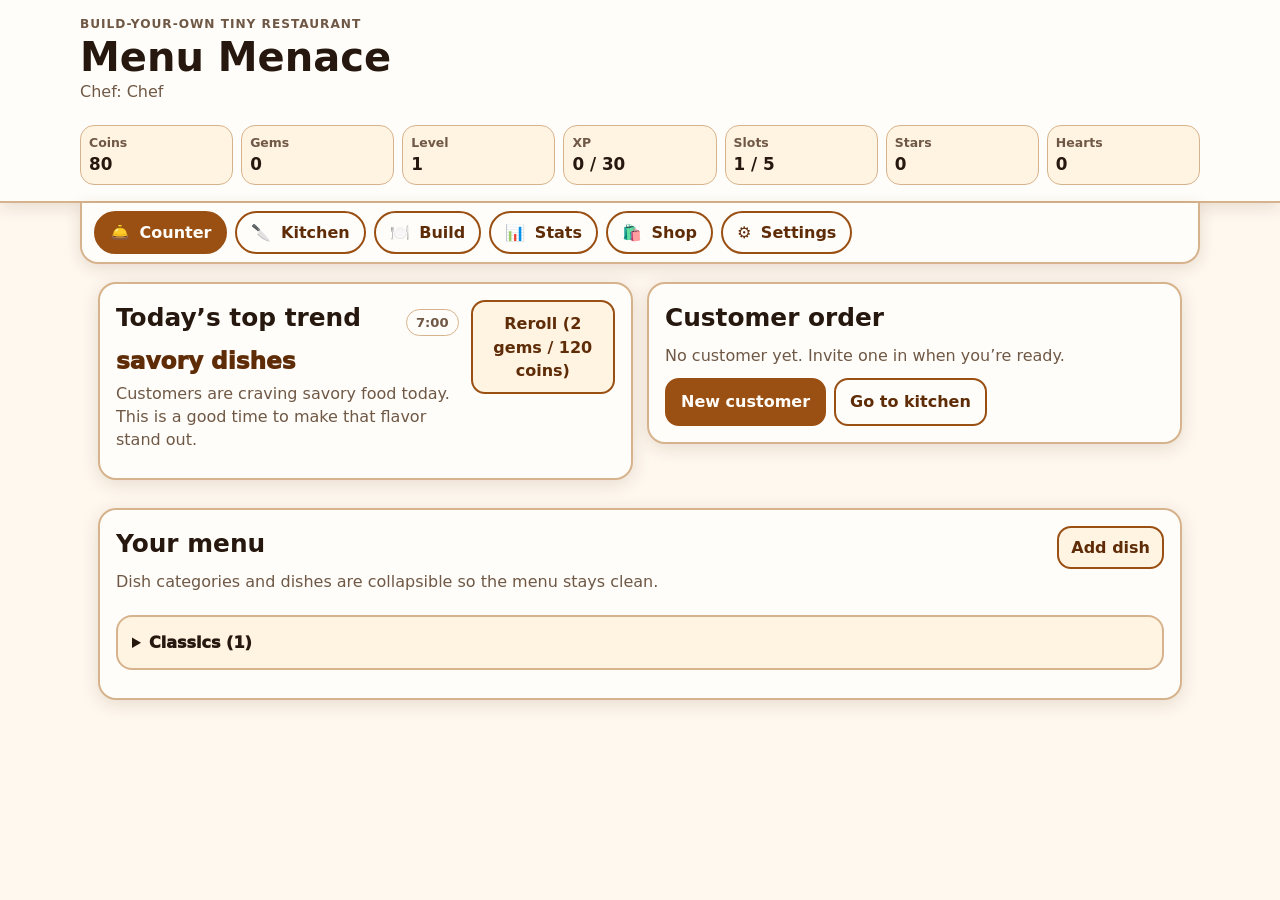
<file: index.html>
<!doctype html>
<html lang="en">
<head>
  <meta charset="utf-8">
  <meta name="viewport" content="width=device-width, initial-scale=1, viewport-fit=cover">
  <title>Menu Menace</title>
  <link rel="stylesheet" href="style.css">
  <script src="script.js" defer></script>
</head>
<body>
  <a class="skip-link" href="#main-content">Skip to game</a>

  <header class="app-header">
    <div class="hero-row">
      <div>
        <p class="eyebrow">build-your-own tiny restaurant</p>
        <h1 id="game-title">Menu Menace</h1>
        <p id="chef-line" class="muted">Chef: Chef</p>
      </div>
    </div>

    <section class="stats" aria-label="Restaurant stats">
      <div class="stat"><span>Coins</span><strong id="coins-stat">0</strong></div>
      <div class="stat"><span>Gems</span><strong id="gems-stat">0</strong></div>
      <div class="stat"><span>Level</span><strong id="level-stat">1</strong></div>
      <div class="stat"><span>XP</span><strong id="xp-stat">0 / 30</strong></div>
      <div class="stat"><span>Slots</span><strong id="slot-stat">0 / 5</strong></div>
      <div class="stat"><span>Stars</span><strong id="stars-stat">0</strong></div>
      <div class="stat"><span>Hearts</span><strong id="hearts-stat">0</strong></div>
    </section>
  </header>

  <nav class="tabs" aria-label="Game tabs">
    <button type="button" class="tab-button" data-tab="front" aria-selected="true"><span aria-hidden="true">🛎️</span> Counter</button>
    <button type="button" class="tab-button" data-tab="kitchen" aria-selected="false"><span aria-hidden="true">🔪</span> Kitchen</button>
    <button type="button" class="tab-button" data-tab="customize" aria-selected="false"><span aria-hidden="true">🍽️</span> Build</button>
    <button type="button" class="tab-button" data-tab="stats" aria-selected="false"><span aria-hidden="true">📊</span> Stats</button>
    <button type="button" class="tab-button" data-tab="shop" aria-selected="false"><span aria-hidden="true">🛍️</span> Shop</button>
    <button type="button" class="tab-button" data-tab="settings" aria-selected="false"><span aria-hidden="true">⚙️</span> Settings</button>
  </nav>

  <main id="main-content">
    <div id="status-message" class="status-message" role="status" aria-live="polite"></div>
    <div id="error-message" class="error-message" role="alert" hidden></div>

    <section id="front" class="tab-panel">
      <article class="card top-card">
        <div>
          <div class="trend-title-row"><h2>Today’s top trend</h2><span id="trend-countdown" class="trend-countdown" aria-label="Time until trend changes"></span></div>
          <p id="trend-text" class="trend-text">Loading...</p>
          <p id="trend-help" class="muted">Trends rotate every seven minutes.</p>
        </div>
        <button type="button" id="reroll-trend" class="secondary">Reroll</button>
      </article>

      <article class="card">
        <h2>Customer order</h2>
        <div id="customer-bubble" class="speech" hidden>
          <button type="button" id="close-bubble" class="bubble-close" aria-label="Close dialogue">×</button>
          <p id="customer-text"></p>
          <div id="customer-reward" class="reward-line" hidden></div>
        </div>
        <p id="no-order-text" class="muted">No customer yet. Invite one in when you’re ready.</p>
        <div class="button-row">
          <button type="button" id="new-customer" class="primary">New customer</button>
          <button type="button" id="go-kitchen">Go to kitchen</button>
        </div>
      </article>

      <article class="card">
        <div class="section-heading">
          <div>
            <h2>Your menu</h2>
            <p class="muted">Dish categories and dishes are collapsible so the menu stays clean.</p>
          </div>
          <button type="button" id="jump-build-dish" class="secondary compact">Add dish</button>
        </div>
        <div id="menu-list" class="accordion-list"></div>
      </article>
    </section>

    <section id="kitchen" class="tab-panel" hidden>
      <article class="card">
        <h2>Current order</h2>
        <p id="kitchen-order" class="order-text">No active order yet.</p>
        <div id="recipe-helper" class="recipe-helper"></div>
        <div class="button-row">
          <button type="button" id="use-recipe" class="secondary">Use recipe base</button>
          <button type="button" id="clear-pot" class="secondary">Clear pot</button>
        </div>
      </article>

      <article class="card">
        <h2>Cooking pot</h2>
        <p class="muted">Tap ingredients to add them. Dragging still works on computers.</p>
        <div id="pot" class="pot" aria-label="Cooking pot" tabindex="0"></div>
        <div class="button-row">
          <button type="button" id="serve-food" class="primary">Give to customer</button>
        </div>
      </article>

      <article class="card">
        <div class="section-heading">
          <div>
            <h2>Ingredients</h2>
            <p class="muted">Ingredients are grouped into collapsible categories.</p>
          </div>
          <button type="button" id="jump-build-ingredient" class="secondary compact">Add ingredient</button>
        </div>
        <div id="ingredient-buttons" class="accordion-list"></div>
      </article>
    </section>

    <section id="customize" class="tab-panel" hidden>
      <article class="card">
        <h2>Restaurant info</h2>
        <div class="form-grid">
          <label>Restaurant name
            <input id="restaurant-name" type="text" autocomplete="off">
          </label>
          <label>Chef name
            <input id="chef-name" type="text" autocomplete="off">
          </label>
        </div>
        <button type="button" id="save-names" class="primary">Save names</button>
      </article>

      <article class="card">
        <h2>Build from scratch</h2>
        <p class="muted">The game starts with one spaghetti example only. Icons/emojis are optional, and you can delete everything and make your own whole restaurant.</p>

        <details id="flavor-builder" class="builder-panel" open>
          <summary>1. Flavor profiles</summary>
          <p class="muted">Create flavor profiles with an adjective and noun, like fresh/freshness, creamy/cream, magical/magic, or fiery/dragon heat.</p>
          <div class="form-grid">
            <label>Descriptor
              <input id="new-flavor-descriptor" type="text" placeholder="spicy">
            </label>
            <label>Noun form
              <input id="new-flavor-form" type="text" placeholder="heat">
            </label>
          </div>
          <button type="button" id="add-flavor">Add flavor</button>
          <div id="flavor-list" class="manage-list"></div>
        </details>

        <details id="ingredient-builder" class="builder-panel">
          <summary>2. Ingredients</summary>
          <div class="form-grid">
            <label>Ingredient name
              <input id="new-ingredient-name" type="text" placeholder="pepperoni">
            </label>
            <label>Collective/plural name
              <input id="new-ingredient-collective" type="text" placeholder="pepperoni slices">
            </label>
            <label>Optional icon / emoji
              <input id="new-ingredient-icon" type="text" placeholder="🍅" inputmode="text" autocomplete="off">
            </label>
            <label>Ingredient category
              <input id="new-ingredient-category" type="text" placeholder="Search or create a category" value="Ingredients" list="ingredient-category-options" autocomplete="off">
              <datalist id="ingredient-category-options"></datalist>
              <span class="field-hint">Search existing categories, or type a new one.</span>
            </label>
            <label>This is a variety of
              <select id="new-ingredient-variety-of">
                <option value="">No parent ingredient</option>
              </select>
              <span class="field-hint">Optional: use this for cheddar as a variety of cheese, or beef broth as a variety of broth.</span>
            </label>
          </div>
          <fieldset>
            <legend>Flavor amounts</legend>
            <p class="muted small-text">Use 0 to 100. It does not have to add up perfectly.</p>
            <div id="ingredient-flavor-inputs" class="small-form-grid"></div>
          </fieldset>
          <button type="button" id="add-ingredient">Add ingredient</button>
          <div id="ingredient-manage-list" class="accordion-list"></div>
        </details>

        <details id="dish-builder" class="builder-panel">
          <summary>3. Dishes</summary>
          <div class="form-grid">
            <label>Dish name
              <input id="new-dish-name" type="text" placeholder="hamburger">
            </label>
            <label>Optional icon / emoji
              <input id="new-dish-icon" type="text" placeholder="🍔" inputmode="text" autocomplete="off">
            </label>
            <label>Dish category
              <input id="new-dish-category" type="text" placeholder="Search or create a category" list="dish-category-options" autocomplete="off">
              <datalist id="dish-category-options"></datalist>
              <span class="field-hint">Search existing categories, or type a new one.</span>
            </label>
            <label>This is a variety of
              <select id="new-dish-variety-of">
                <option value="">No parent dish</option>
              </select>
              <span class="field-hint">Optional: use this for penne Alfredo as a variety of pasta Alfredo.</span>
            </label>
            <label>Dish wording
              <select id="new-dish-kind">
                <option value="single">a/an dish, like a hamburger</option>
                <option value="collective">some dish, like some pizza or spaghetti</option>
              </select>
            </label>
            <label>Price in coins
              <input id="new-dish-price" type="number" min="1" value="25">
              <span id="new-dish-price-hint" class="price-hint">Pick ingredients to see an ideal price.</span>
            </label>
          </div>
          <fieldset>
            <legend>Base recipe</legend>
            <div id="dish-base-ingredients" class="check-list"></div>
          </fieldset>
          <fieldset>
            <legend>Optional ingredients customers may request</legend>
            <div id="dish-optional-ingredients" class="check-list"></div>
          </fieldset>
          <fieldset>
            <legend>Substitutions customers may request</legend>
            <p class="muted small-text">Optional: add swaps like corn tortilla → flour tortilla, regular bread → gluten-free bread, or beef patty → veggie patty.</p>
            <div class="substitution-builder">
              <label>Instead of
                <select id="new-sub-from"></select>
              </label>
              <label>Use
                <select id="new-sub-to"></select>
              </label>
              <button type="button" id="add-substitution" class="secondary compact">Add substitution</button>
            </div>
            <div id="new-substitution-list" class="substitution-list"><p class="muted small-text">No substitutions yet.</p></div>
          </fieldset>
          <fieldset>
            <legend>Dish flavor profile</legend>
            <p class="muted small-text">Tap Analyze after choosing ingredients. Menu Menace averages the ingredient flavors, then you can tweak the final dish profile before saving.</p>
            <button type="button" id="analyze-new-dish" class="secondary">Analyze flavor profile</button>
            <div id="new-dish-flavor-profile" class="flavor-profile-box"><p class="muted small-text">Pick recipe ingredients, then tap Analyze flavor profile.</p></div>
          </fieldset>
          <button type="button" id="add-dish">Finish adding dish</button>
          <div id="dish-slot-warning" class="inline-warning" hidden></div>
          <div id="dish-manage-list" class="accordion-list"></div>
        </details>
      </article>
    </section>

    <section id="stats" class="tab-panel" hidden>
      <article class="card">
        <h2>Restaurant stats</h2>
        <p class="muted">Hearts are little customer-love moments. Stars are your restaurant reputation.</p>
        <div id="restaurant-stats"></div>
      </article>
      <article class="card">
        <h2>Dish stats</h2>
        <p class="muted">Dishes are grouped by category. Your top five dishes are shown first.</p>
        <div id="dish-stats-list" class="accordion-list"></div>
      </article>
    </section>

    <section id="shop" class="tab-panel" hidden>
      <article class="card">
        <h2>Menu slots</h2>
        <p class="muted">Menu slots let you add more dishes to your restaurant.</p>
        <p id="slot-info"></p>
        <button type="button" id="buy-slot" class="primary">Buy next slot</button>
      </article>

      <article class="card">
        <h2>Upgrades shop</h2>
        <p class="muted">Spend coins and gems on reputation boosts, heart boosts, menu slots, and restaurant cosmetics.</p>
        <div id="upgrade-list" class="theme-list"></div>
      </article>

      <article class="card">
        <h2>Cosmetics</h2>
        <p class="muted">Themes cost gems. They change the vibe, not the rules.</p>
        <div id="theme-list" class="theme-list"></div>
      </article>
    </section>

    <section id="settings" class="tab-panel" hidden>
      <article class="card">
        <h2>Save file</h2>
        <p class="muted">Export downloads a save named after your restaurant and chef, like <strong>Little Pizzeria - Maria.menu-menace-save.json</strong>.</p>
        <div class="button-row">
          <button type="button" id="export-save" class="primary">Export save</button>
          <label class="file-button">Import save
            <input id="import-save" type="file" accept=".json,.menu-menace-save,application/json">
          </label>
        </div>
        <textarea id="save-text" placeholder="Export text appears here for copy/paste backup."></textarea>
        <div class="button-row">
          <button type="button" id="copy-save-text" class="secondary">Copy save text</button>
          <button type="button" id="import-save-text" class="secondary">Import from text box</button>
        </div>
      </article>

      <article class="card danger-zone">
        <h2>Fresh starts</h2>
        <p class="muted">Starter reset gives you only the spaghetti example. Blank start removes every flavor, ingredient, and dish.</p>
        <div class="button-row">
          <button type="button" id="reset-starter" class="danger">Reset to spaghetti starter</button>
          <button type="button" id="start-blank" class="danger">Start totally blank</button>
        </div>
      </article>
    </section>
  </main>


  <div id="edit-modal" class="modal-backdrop" hidden>
    <div class="modal-card" role="dialog" aria-modal="true" aria-labelledby="modal-title">
      <h2 id="modal-title">Edit details</h2>
      <div id="modal-body"></div>
      <div class="button-row modal-actions">
        <button type="button" id="modal-save" class="primary">Save changes</button>
        <button type="button" id="modal-cancel" class="secondary">Cancel</button>
      </div>
    </div>
  </div>

  <noscript>
    <div class="noscript-warning">This game needs JavaScript enabled. Open index.html in Safari or Chrome from the unzipped folder.</div>
  </noscript>
</body>
</html>
</file>
<file: style.css>
:root {
  --bg: #fff8ef;
  --panel: #fffdf9;
  --panel-soft: #fff3e2;
  --text: #26180f;
  --muted: #6f5845;
  --border: #d7b38d;
  --accent: #9a4f13;
  --accent-strong: #5f2c08;
  --good: #126d3b;
  --danger: #a82121;
  --shadow: rgba(78, 40, 12, .14);
  --radius: 18px;
}

body.theme-berry {
  --bg: #fff2f8;
  --panel: #fffafd;
  --panel-soft: #ffe4f1;
  --border: #d99abb;
  --accent: #a31862;
  --accent-strong: #67103f;
  --shadow: rgba(83, 13, 52, .14);
}

body.theme-mint {
  --bg: #effcf5;
  --panel: #fbfffd;
  --panel-soft: #ddf8e9;
  --border: #8bcda9;
  --accent: #08713d;
  --accent-strong: #044b29;
  --shadow: rgba(0, 76, 40, .14);
}

body.theme-lavender {
  --bg: #faf5ff;
  --panel: #fffbff;
  --panel-soft: #f1e4ff;
  --border: #c4a0e8;
  --accent: #7c3ca2;
  --accent-strong: #4c176b;
  --shadow: rgba(74, 18, 105, .14);
}

body.theme-night {
  --bg: #101827;
  --panel: #1b2535;
  --panel-soft: #111827;
  --text: #fffaf3;
  --muted: #d6d3cc;
  --border: #4a5b73;
  --accent: #93c5fd;
  --accent-strong: #dbeafe;
  --good: #8ff0b5;
  --danger: #fca5a5;
  --shadow: rgba(0, 0, 0, .3);
}

* { box-sizing: border-box; }
html { scroll-behavior: smooth; }
body {
  margin: 0;
  background: var(--bg);
  color: var(--text);
  font-family: system-ui, -apple-system, BlinkMacSystemFont, "Segoe UI", sans-serif;
  line-height: 1.45;
  padding-bottom: 0;
}

.skip-link {
  position: absolute;
  left: -999px;
  top: 8px;
  background: var(--accent);
  color: var(--panel);
  padding: 10px;
  border-radius: 10px;
  z-index: 100;
}
.skip-link:focus { left: 8px; }

.app-header {
  background: var(--panel);
  border-bottom: 2px solid var(--border);
  box-shadow: 0 4px 16px var(--shadow);
  padding: 16px;
}

.hero-row {
  display: flex;
  align-items: start;
  justify-content: space-between;
  gap: 12px;
  max-width: 1120px;
  margin: 0 auto 12px;
}

h1, h2, h3, p { margin-top: 0; }
h1 { margin-bottom: 2px; font-size: clamp(1.55rem, 5vw, 2.5rem); line-height: 1.05; }
h2 { margin-bottom: 8px; font-size: clamp(1.22rem, 3.2vw, 1.55rem); }
h3 { margin-bottom: 6px; font-size: 1.05rem; }
p { margin-bottom: 10px; }

.eyebrow {
  margin-bottom: 2px;
  color: var(--muted);
  font-size: .76rem;
  font-weight: 900;
  letter-spacing: .08em;
  text-transform: uppercase;
}

.muted { color: var(--muted); }
.small-text { font-size: .92rem; }

.stats {
  display: grid;
  grid-template-columns: repeat(5, minmax(0, 1fr));
  gap: 8px;
  max-width: 1120px;
  margin: 0 auto;
}

.stat {
  background: var(--panel-soft);
  border: 1px solid var(--border);
  border-radius: 14px;
  padding: 8px;
  min-height: 58px;
}
.stat span {
  display: block;
  color: var(--muted);
  font-size: .78rem;
  font-weight: 800;
}
.stat strong { display: block; font-size: 1.05rem; }

.tabs {
  position: sticky;
  top: 0;
  z-index: 20;
  display: flex;
  gap: 8px;
  overflow-x: auto;
  overflow-y: hidden;
  -webkit-overflow-scrolling: touch;
  overscroll-behavior-x: contain;
  scrollbar-width: thin;
  max-width: 1120px;
  margin: 0 auto;
  padding: 8px max(12px, env(safe-area-inset-left)) 8px max(12px, env(safe-area-inset-right));
  background: var(--panel);
  border-bottom: 2px solid var(--border);
  box-shadow: 0 4px 16px var(--shadow);
}
.tabs::after {
  content: "";
  flex: 0 0 4px;
}
.tabs button {
  flex: 0 0 auto;
  min-width: max-content;
  min-height: 42px;
  padding: 8px 14px;
  border-radius: 999px;
  white-space: nowrap;
}
.tabs button span {
  margin-right: 0.25rem;
}

main {
  max-width: 1120px;
  margin: 0 auto;
  padding: 14px;
}

.tab-panel[hidden] { display: none; }

.card {
  background: var(--panel);
  border: 2px solid var(--border);
  border-radius: var(--radius);
  box-shadow: 0 4px 18px var(--shadow);
  padding: 16px;
  margin-bottom: 14px;
}


.trend-title-row {
  display: flex;
  align-items: center;
  justify-content: space-between;
  gap: 12px;
}

.trend-countdown {
  border: 1px solid var(--border);
  border-radius: 999px;
  color: var(--muted);
  font-size: 0.82rem;
  font-weight: 850;
  line-height: 1;
  padding: 6px 9px;
  white-space: nowrap;
}

.top-card, .section-heading {
  display: flex;
  justify-content: space-between;
  align-items: start;
  gap: 12px;
}

button, input, select, textarea { font: inherit; }
button, .file-button {
  border: 2px solid var(--accent);
  border-radius: 14px;
  background: var(--panel);
  color: var(--accent-strong);
  cursor: pointer;
  font-weight: 850;
  min-height: 48px;
  padding: 10px 14px;
  text-align: center;
}
button:hover, button:focus-visible, .file-button:hover, .file-button:focus-within,
input:focus, select:focus, textarea:focus, summary:focus-visible {
  outline: 4px solid var(--border);
  outline-offset: 2px;
}
button.primary, button[aria-selected="true"] {
  background: var(--accent);
  color: var(--panel);
}
button.secondary { background: var(--panel-soft); }
button.danger { border-color: var(--danger); color: var(--danger); }
button.compact { min-height: 42px; padding: 8px 12px; }
button:disabled { opacity: .55; cursor: not-allowed; }

.button-row {
  display: flex;
  flex-wrap: wrap;
  gap: 8px;
  align-items: center;
}

.status-message:not(:empty), .error-message, .noscript-warning {
  border-radius: 14px;
  padding: 12px;
  margin-bottom: 12px;
  font-weight: 800;
}
.status-message:not(:empty) { background: var(--panel-soft); border: 2px solid var(--border); }
.error-message, .noscript-warning { background: #fff1f1; border: 2px solid var(--danger); color: #691515; }

.speech {
  position: relative;
  background: var(--panel-soft);
  border: 3px solid var(--accent);
  border-radius: 18px;
  padding: 14px 48px 14px 14px;
  margin-bottom: 12px;
}
.speech p { margin: 0; font-size: 1.05rem; font-weight: 700; }
.reward-line {
  margin-top: 10px;
  padding-top: 10px;
  border-top: 2px solid var(--border);
  color: var(--good);
  font-weight: 950;
}
.bubble-close {
  position: absolute;
  top: 8px;
  right: 8px;
  min-height: 34px;
  width: 34px;
  padding: 0;
  border-radius: 50%;
}

.trend-text {
  font-size: 1.45rem;
  font-weight: 950;
  color: var(--accent-strong);
  margin-bottom: 4px;
}

.form-grid, .small-form-grid {
  display: grid;
  grid-template-columns: repeat(auto-fit, minmax(210px, 1fr));
  gap: 10px;
  margin-bottom: 12px;
}
.small-form-grid { grid-template-columns: repeat(auto-fit, minmax(135px, 1fr)); }
label { display: grid; gap: 5px; font-weight: 800; }
input, select, textarea {
  width: 100%;
  border: 2px solid var(--border);
  border-radius: 12px;
  background: var(--panel);
  color: var(--text);
  min-height: 46px;
  padding: 10px;
}
textarea { min-height: 160px; resize: vertical; margin-top: 10px; font-family: ui-monospace, SFMono-Regular, Menlo, monospace; font-size: .9rem; }
fieldset {
  border: 2px solid var(--border);
  border-radius: 14px;
  padding: 12px;
  margin: 12px 0;
}
legend { font-weight: 950; }

.builder-panel, .accordion {
  border: 2px solid var(--border);
  border-radius: 16px;
  background: var(--panel-soft);
  margin: 12px 0;
  overflow: hidden;
}
.builder-panel > summary, .accordion > summary, .dish-detail > summary {
  cursor: pointer;
  font-weight: 950;
  padding: 14px;
  min-height: 48px;
}
.builder-panel > *:not(summary), .accordion-content {
  padding: 0 14px 14px;
}
.accordion-list { display: grid; gap: 10px; }
.dish-detail {
  border: 1px solid var(--border);
  border-radius: 14px;
  background: var(--panel);
  margin: 10px 0;
  overflow: hidden;
}
.dish-body { padding: 0 14px 14px; }

.manage-list { display: grid; gap: 8px; margin-top: 12px; }
.manage-item, .ingredient-card, .tag {
  background: var(--panel);
  border: 1px solid var(--border);
  border-radius: 14px;
  padding: 10px;
}
.manage-item {
  display: grid;
  grid-template-columns: minmax(0, 1fr) auto;
  align-items: center;
  gap: 10px;
}
.manage-main { min-width: 0; }
.manage-actions { display: flex; flex-wrap: wrap; gap: 8px; justify-content: flex-end; }

.ingredient-grid {
  display: grid;
  grid-template-columns: repeat(auto-fit, minmax(240px, 1fr));
  gap: 8px;
}
.ingredient-card {
  width: 100%;
  text-align: left;
  color: var(--text);
  min-height: 74px;
  word-break: normal;
}
.ingredient-card strong, .item-name { display: block; margin-bottom: 4px; font-size: 1.06rem; }

.check-list {
  display: grid;
  grid-template-columns: repeat(auto-fit, minmax(190px, 1fr));
  gap: 8px;
}
.check-row {
  display: flex;
  align-items: center;
  gap: 8px;
  border: 1px solid var(--border);
  background: var(--panel);
  border-radius: 12px;
  padding: 8px;
  font-weight: 750;
}
.check-row input { width: 22px; height: 22px; min-height: 22px; }

.pot {
  min-height: 110px;
  border: 3px dashed var(--border);
  border-radius: 18px;
  background: var(--panel-soft);
  padding: 12px;
  display: flex;
  flex-wrap: wrap;
  gap: 8px;
  align-items: start;
  margin-bottom: 12px;
}
.pot.dragover { border-color: var(--accent); }
.pot-empty { margin: 0; color: var(--muted); font-weight: 800; }
.tag { display: inline-flex; gap: 8px; align-items: center; font-weight: 850; }
.tag button { min-height: 34px; padding: 4px 8px; border-radius: 10px; }

.recipe-helper ul { padding-left: 20px; margin-bottom: 12px; }
.order-text { font-weight: 800; }
.theme-list {
  display: grid;
  grid-template-columns: repeat(auto-fit, minmax(155px, 1fr));
  gap: 8px;
}
.theme-button { min-height: 76px; }

.file-button { display: inline-flex; align-items: center; justify-content: center; }
.file-button input { position: absolute; width: 1px; height: 1px; opacity: 0; pointer-events: none; }
.danger-zone { border-color: var(--danger); }

@media (min-width: 1050px) {
  .tabs {
    border-left: 2px solid var(--border);
    border-right: 2px solid var(--border);
    border-radius: 0 0 18px 18px;
    justify-content: flex-start;
  }
  main { padding: 18px; }
  .tab-panel {
    display: grid;
    grid-template-columns: repeat(2, minmax(0, 1fr));
    gap: 14px;
    align-items: start;
  }
  .tab-panel[hidden] { display: none; }
  .tab-panel > .card:nth-child(3), #customize > .card:nth-child(2), #settings > .card:nth-child(2), #settings > .card:nth-child(3), #cosmetics > .card:nth-child(1) {
    grid-column: 1 / -1;
  }
}

@media (max-width: 620px) {
  .app-header { padding: 12px; }
  .hero-row { display: block; }
  #quick-customer { width: 100%; margin-top: 10px; }
  .stats { grid-template-columns: repeat(2, minmax(0, 1fr)); }
  .stat:last-child { grid-column: 1 / -1; }
  .top-card, .section-heading { display: block; }
  .top-card button, .section-heading button, .button-row button, .file-button { width: 100%; }
  .manage-item { grid-template-columns: 1fr; }
  .manage-actions { justify-content: stretch; }
  .manage-actions button { flex: 1 1 120px; }
  .ingredient-grid { grid-template-columns: 1fr; }
  .tabs { padding-top: 7px; padding-bottom: 7px; }
  .tabs button { font-size: .92rem; min-height: 40px; padding: 8px 12px; }
}

.modal-backdrop {
  position: fixed;
  inset: 0;
  z-index: 50;
  background: rgba(20, 12, 6, .45);
  padding: 16px;
  overflow: auto;
}
.modal-card {
  max-width: 760px;
  margin: 24px auto;
  background: var(--panel);
  border: 2px solid var(--border);
  border-radius: var(--radius);
  box-shadow: 0 12px 40px rgba(0, 0, 0, .25);
  padding: 16px;
}
.modal-form {
  display: grid;
  gap: 12px;
}
.modal-form fieldset {
  margin: 0;
}
.modal-actions {
  margin-top: 14px;
}
@media (max-width: 620px) {
  .modal-backdrop { padding: 8px; }
  .modal-card { margin: 8px auto; padding: 12px; }
}

body.theme-sunset {
  --bg: #fff3ea;
  --panel: #fffdfb;
  --panel-soft: #ffe1cf;
  --border: #e5a06c;
  --accent: #bd4b18;
  --accent-strong: #742307;
  --shadow: rgba(130, 54, 13, .16);
}

body.theme-ocean {
  --bg: #eefbff;
  --panel: #fbfeff;
  --panel-soft: #dff7ff;
  --border: #83c7dd;
  --accent: #08718e;
  --accent-strong: #03485c;
  --shadow: rgba(0, 93, 122, .14);
}

body.theme-cocoa {
  --bg: #fff8f1;
  --panel: #fffdf9;
  --panel-soft: #f3e1cf;
  --border: #b98d69;
  --accent: #74451f;
  --accent-strong: #3e220f;
  --shadow: rgba(66, 34, 13, .16);
}

.price-hint {
  display: block;
  margin-top: 6px;
  font-size: .88rem;
  font-weight: 850;
  color: var(--muted);
}
.price-hint.ideal, .price-pill.ideal { color: var(--good); }
.price-hint.cheap, .price-pill.cheap { color: #096d8f; }
.price-hint.expensive, .price-pill.expensive { color: var(--accent-strong); }
.price-pill {
  display: inline-block;
  margin-top: 4px;
  padding: 3px 8px;
  border: 1px solid var(--border);
  border-radius: 999px;
  background: var(--panel-soft);
  font-size: .86rem;
  font-weight: 850;
}
.stats-grid-big {
  display: grid;
  grid-template-columns: repeat(4, minmax(0, 1fr));
  gap: 10px;
}
.mini-stat {
  border: 1px solid var(--border);
  background: var(--panel-soft);
  border-radius: 14px;
  padding: 12px;
}
.mini-stat strong {
  display: block;
  font-size: 1.15rem;
}
.mini-stat span {
  display: block;
  color: var(--muted);
  font-size: .85rem;
  font-weight: 800;
}
@media (min-width: 760px) {
  .stats { grid-template-columns: repeat(7, minmax(0, 1fr)); }
}
@media (max-width: 759px) {
  .stats { grid-template-columns: repeat(2, minmax(0, 1fr)); }
  .stats-grid-big { grid-template-columns: 1fr; }
}


.flavor-profile-box {
  margin-top: 0.7rem;
  padding: 0.75rem;
  border: 1px solid var(--border);
  border-radius: 16px;
  background: rgba(255, 255, 255, 0.55);
}

.flavor-editor-grid label {
  min-width: 0;
}

.flavor-editor-summary {
  margin-bottom: 0;
}

.mini-accordion {
  margin: 0.45rem 0;
  border: 1px solid var(--line);
  border-radius: 14px;
  background: rgba(255, 255, 255, 0.45);
}

.mini-accordion > summary {
  padding: 0.65rem 0.8rem;
  font-weight: 800;
}

.grouped-check-list {
  display: grid;
  grid-template-columns: repeat(auto-fit, minmax(180px, 1fr));
  gap: 0.5rem;
}

.substitution-builder {
  display: grid;
  grid-template-columns: repeat(auto-fit, minmax(160px, 1fr));
  gap: 0.75rem;
  align-items: end;
  margin: 0.5rem 0 0.75rem;
}

.substitution-row {
  display: flex;
  justify-content: space-between;
  align-items: center;
  gap: 0.75rem;
  border: 1px solid var(--line);
  border-radius: 14px;
  padding: 0.65rem 0.75rem;
  margin: 0.45rem 0;
  background: rgba(255,255,255,0.55);
}

@media (max-width: 700px) {
  .grouped-check-list {
    grid-template-columns: 1fr;
  }
  .substitution-row {
    align-items: stretch;
    flex-direction: column;
  }
}


.inline-warning {
  margin-top: 0.8rem;
  padding: 0.9rem;
  border: 2px solid var(--accent);
  border-radius: 16px;
  background: color-mix(in srgb, var(--accent) 10%, white);
}

.inline-warning p {
  margin: 0 0 0.7rem;
}

.inline-warning .button-row {
  margin-top: 0.35rem;
}

body.theme-sunrise {
  --bg: #2b1745;
  --panel: #fff7ea;
  --panel-soft: #ffe0b5;
  --text: #241022;
  --muted: #72523f;
  --border: #f0a85b;
  --accent: #d65a21;
  --accent-strong: #7b1e48;
  --shadow: rgba(51, 18, 61, .22);
}

body.theme-spring {
  --bg: #f3fff2;
  --panel: #ffffff;
  --panel-soft: #e4ffd9;
  --border: #a6d98f;
  --accent: #4a8d25;
  --accent-strong: #2d5716;
  --shadow: rgba(48, 111, 35, .13);
}

body.theme-summer {
  --bg: #fffbd9;
  --panel: #fffef4;
  --panel-soft: #fff0a8;
  --border: #edc14a;
  --accent: #c46a00;
  --accent-strong: #744000;
  --shadow: rgba(180, 112, 0, .13);
}

body.theme-autumn {
  --bg: #fff1df;
  --panel: #fffaf4;
  --panel-soft: #f7cf9d;
  --border: #c98245;
  --accent: #9f3f12;
  --accent-strong: #5d2108;
  --shadow: rgba(112, 47, 10, .16);
}

body.theme-winter {
  --bg: #edf8ff;
  --panel: #fbfdff;
  --panel-soft: #d6edff;
  --border: #9bbdde;
  --accent: #3f6f9f;
  --accent-strong: #203b61;
  --shadow: rgba(32, 69, 104, .14);
}

body.theme-ruby {
  --bg: #fff1f3;
  --panel: #fffafa;
  --panel-soft: #ffdce3;
  --border: #e28ca0;
  --accent: #b51538;
  --accent-strong: #6d0d22;
  --shadow: rgba(130, 8, 35, .16);
}

body.theme-sapphire {
  --bg: #eff6ff;
  --panel: #fbfdff;
  --panel-soft: #dbeafe;
  --border: #8bb9ec;
  --accent: #1d5ea8;
  --accent-strong: #133965;
  --shadow: rgba(24, 75, 135, .16);
}

body.theme-emerald {
  --bg: #effdf5;
  --panel: #fbfffd;
  --panel-soft: #c9f6dc;
  --border: #6ec595;
  --accent: #087a45;
  --accent-strong: #06482b;
  --shadow: rgba(5, 90, 49, .16);
}

body.theme-amethyst {
  --bg: #f7efff;
  --panel: #fffbff;
  --panel-soft: #ead8ff;
  --border: #bd8ce8;
  --accent: #7830a3;
  --accent-strong: #461263;
  --shadow: rgba(85, 25, 125, .18);
}

body.theme-dragon {
  --bg: #1f1008;
  --panel: #fff2df;
  --panel-soft: #ffd3a1;
  --text: #281407;
  --muted: #74472c;
  --border: #e1782f;
  --accent: #c93b0e;
  --accent-strong: #5e1404;
  --shadow: rgba(65, 19, 0, .24);
}

body.theme-moon {
  --bg: #111827;
  --panel: #f8fbff;
  --panel-soft: #e0e7ff;
  --text: #171426;
  --muted: #5b5f78;
  --border: #a9b6e8;
  --accent: #5b5bd6;
  --accent-strong: #25256f;
  --shadow: rgba(24, 24, 74, .22);
}

.flavor-editor-summary,
.item-card .muted,
.ingredient-button .muted {
  overflow-wrap: anywhere;
  white-space: normal;
}

.field-hint {
  display: block;
  margin-top: 0.3rem;
  font-size: 0.9rem;
  font-weight: 600;
  opacity: 0.75;
}
</file>
